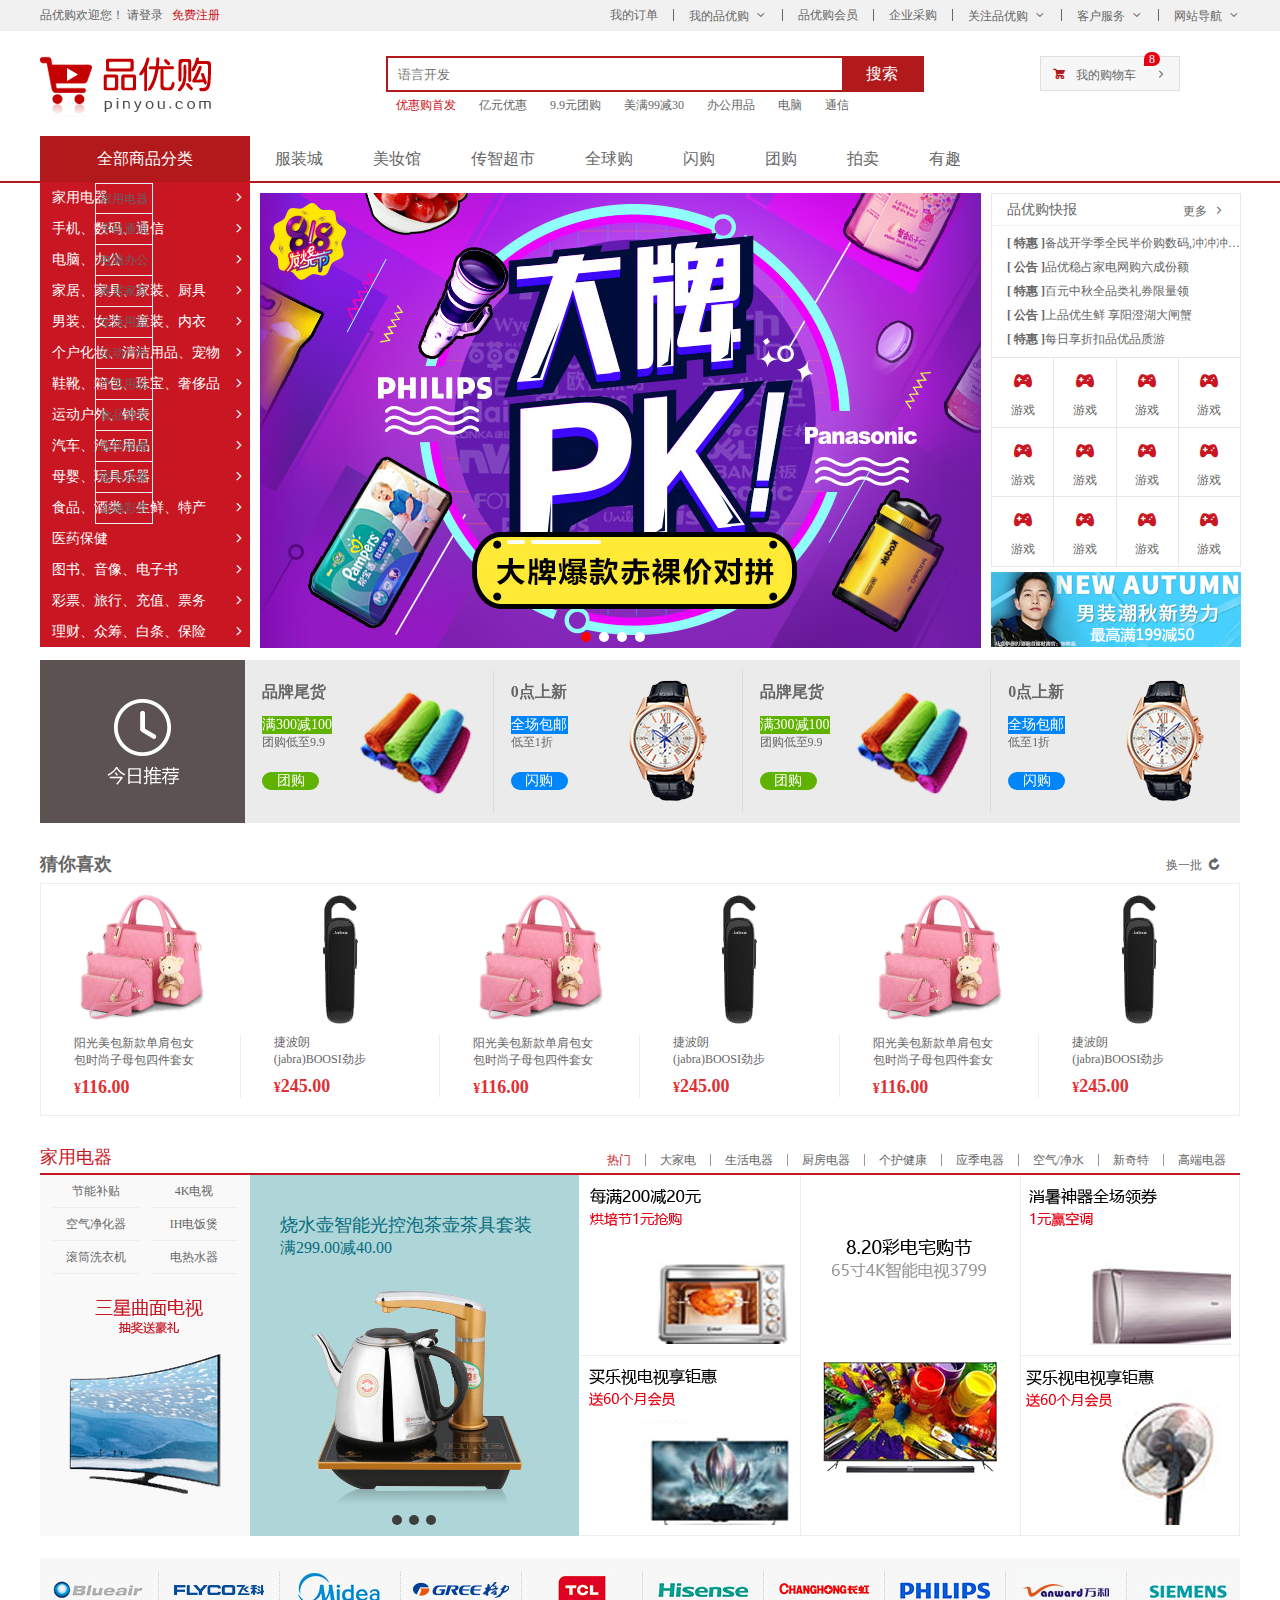
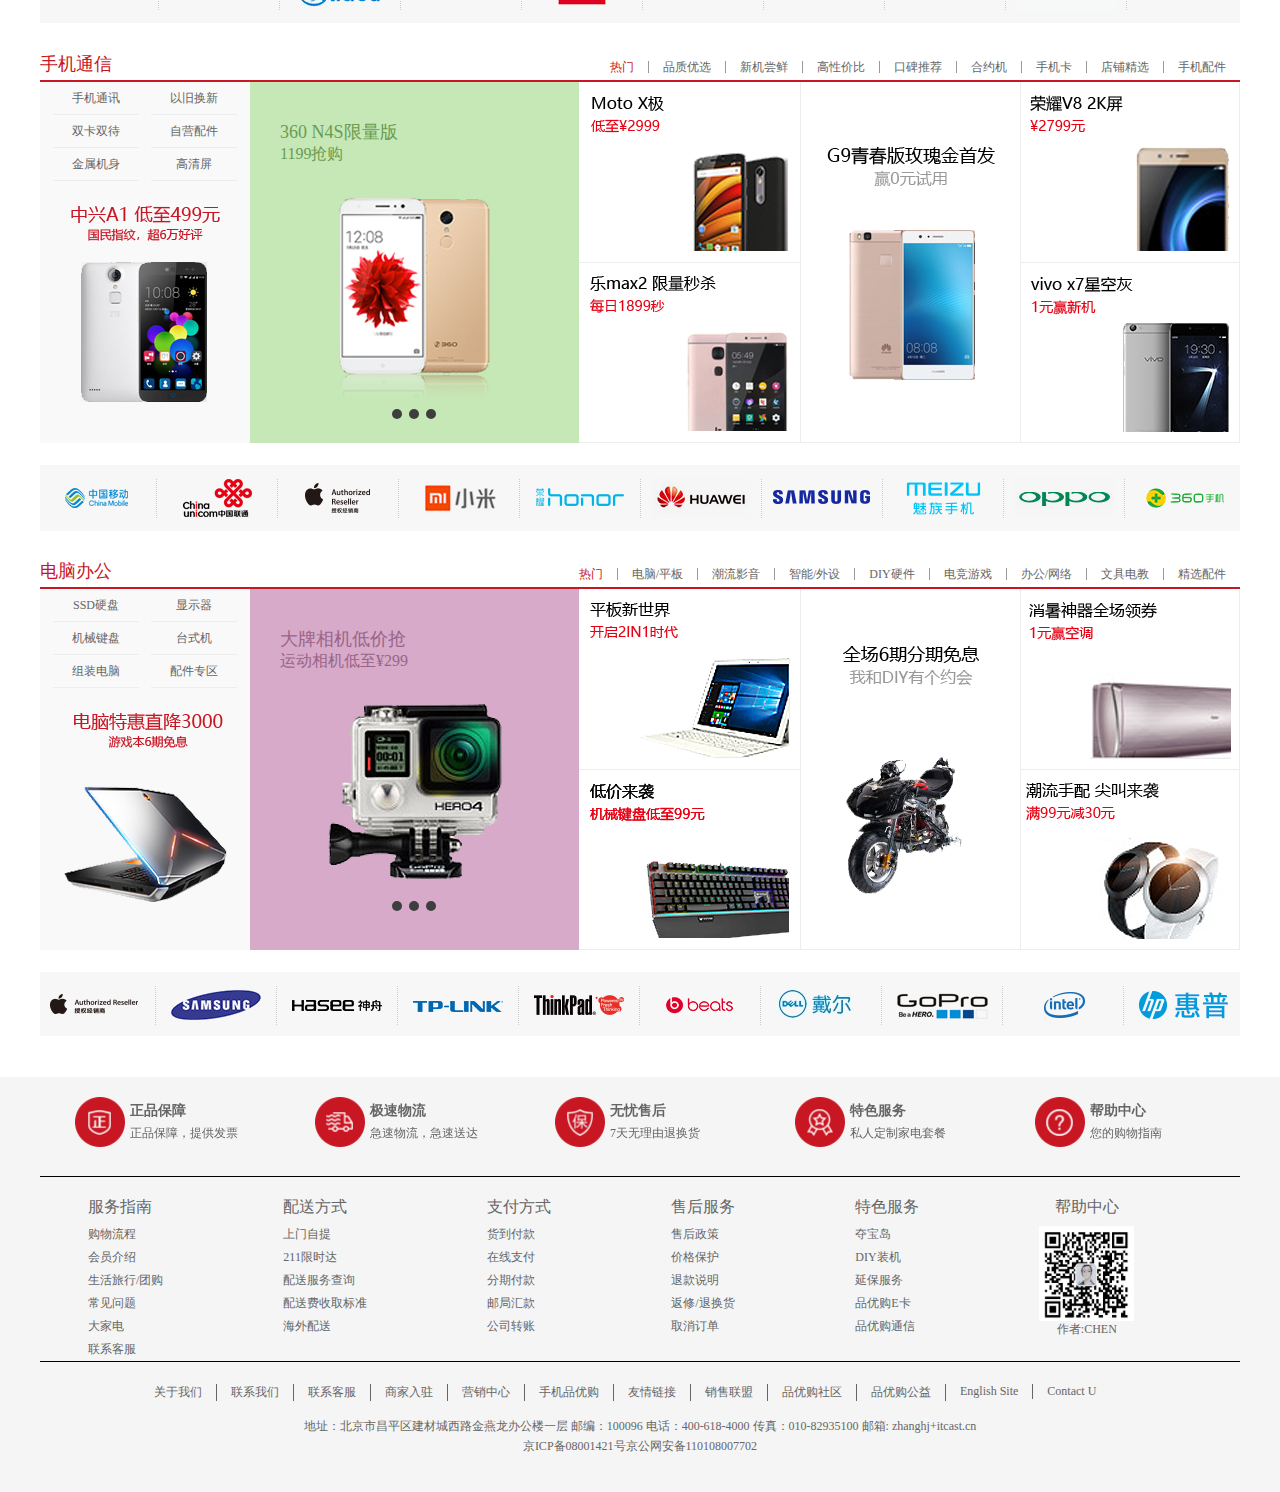
<file: index.html>
<!DOCTYPE html>
<html lang="en">

<head>
    <meta charset="UTF-8">
    <meta http-equiv="X-UA-Compatible" content="IE=edge">
    <meta name="viewport" content="width=device-width, initial-scale=1.0">
    <!-- title要简短介绍，才符号SEO优化，才能搜索得到 -->
    <title>品优购-正品低价、品质保障、配送及时、轻松购物！</title>
    <!-- 网站说明 -->
    <meta name="description"
        content="品优购-专业的综合网上购物商城，为您提供正品低价的购物选择、优质便捷的服务体验。商品来自全球数十万品牌商家，囊括家电、手机、电脑、服装、居家、母婴、美妆、个护、食品、生鲜等丰富品类，满足各种购物需求。" />
    <!-- 关键字搜索 -->
    <meta name="Keywords" content="网上购物,网上商城,家电,手机,电脑,服装,居家,母婴,美妆,个护,食品,生鲜,品优购" />

    <!-- 引入初始化css -->
    <link rel="stylesheet" href="css/base.css">
    <!-- 引入公共css -->
    <link rel="stylesheet" href="css/common.css">
    <!-- 引入首页专有模块的css -->
    <link rel="stylesheet" href="css/index.css">
    <!-- 引入网站小图标 -->
    <link rel="shortcut icon" href="favicon.ico" />
    <script src="js/animate.js"></script>
    <!-- 引入首页js文件 -->
    <script src="js/index.js"></script>

    <script src="js/jquery.min.js"></script>
    <script src="js/index2.js"></script>
</head>

<body>
    <!-- 快捷导航栏模块 -->
    <section class="shortcut">
        <div class="w">
            <div class="fl">
                <ul>
                    <li>品优购欢迎您！&nbsp;</li>
                    <li>
                        <a href="#">请登录&nbsp;&nbsp;</a>
                        <a href="register.html" class="style_red">免费注册</a>
                    </li>
                </ul>
            </div>
            <div class="fr">
                <ul>
                    <li>我的订单</li>
                    <li></li>
                    <li class="arrow-icon">我的品优购</li>
                    <li></li>
                    <li>品优购会员</li>
                    <li></li>
                    <li>企业采购</li>
                    <li></li>
                    <li class="arrow-icon"> 关注品优购</li>
                    <li></li>
                    <li class="arrow-icon">客户服务</li>
                    <li></li>
                    <li class="arrow-icon">网站导航</li>
                </ul>
            </div>
        </div>
    </section>
    <!-- 头部模块 -->
    <header class="header w">
        <!-- logo模块 -->
        <div class="logo">
            <h1>
                <a href="index.html" title="品优购">品优购</a>
            </h1>
        </div>
        <!-- 搜索模块 -->
        <div class="search">
            <input type="search" placeholder="语言开发" autofocus>
            <button>搜索</button>
        </div>
        <!-- hotwords模块   -->
        <div class="hotwords">

            <a href="#" class="style_red">优惠购首发</a>
            <a href="#">亿元优惠</a>
            <a href="#">9.9元团购</a>
            <a href="#">美满99减30</a>
            <a href="#">办公用品</a>
            <a href="#">电脑</a>
            <a href="#">通信</a>
        </div>
        <!-- 购物车模块 -->
        <div class="shopcar">
            我的购物车
            <i class="count">8</i>
        </div>
    </header>
    <!-- 导航模块nav -->
    <nav class="nav">
        <div class="w">
            <div class="dropdown">
                <div class="dt">全部商品分类</div>
                <div class="dd">
                    <ul>
                        <li><a href="#">家用电器</a></li>
                        <li><a href="list.html" target="_blank">手机、数码、通信</a></li>
                        <li><a href="#">电脑、办公</a> </li>
                        <li><a href="#">家居、家具、家装、厨具</a> </li>
                        <li><a href="#">男装、女装、童装、内衣</a> </li>
                        <li><a href="#">个户化妆、清洁用品、宠物</a> </li>
                        <li><a href="#">鞋靴、箱包、珠宝、奢侈品</a> </li>
                        <li><a href="#">运动户外、钟表</a> </li>
                        <li><a href="#">汽车、汽车用品</a> </li>
                        <li><a href="#">母婴、玩具乐器</a> </li>
                        <li><a href="#">食品、酒类、生鲜、特产</a> </li>
                        <li><a href="#">医药保健</a> </li>
                        <li><a href="#">图书、音像、电子书</a> </li>
                        <li><a href="#">彩票、旅行、充值、票务</a> </li>
                        <li><a href="#">理财、众筹、白条、保险</a> </li>
                    </ul>
                </div>
            </div>
            <div class="navitems">
                <ul>
                    <li><a href="#">服装城</a></li>
                    <li><a href="#">美妆馆</a></li>
                    <li><a href="#">传智超市</a></li>
                    <li><a href="#">全球购</a></li>
                    <li><a href="#">闪购</a></li>
                    <li><a href="#">团购</a></li>
                    <li><a href="#">拍卖</a></li>
                    <li><a href="#">有趣</a></li>
                </ul>
            </div>
        </div>
    </nav>
    <!-- 侧边栏模块 -->
    <div class="che">
        <ul>
            <li><a href="#jiad">家用电器</a></li>
            <li><a href="#sj">手机通讯</a></li>
            <li><a href="#dn">电脑办公</a></li>
            <li><a href="#">家居家具</a></li>
            <li><a href="#">生活用品</a></li>
            <li><a href="#">运动户外</a></li>
            <li><a href="#">汽车用品</a></li>
            <li><a href="#">食品酒类</a></li>
            <li><a href="#">医药保健</a></li>
            <li><a href="#">图书音像</a></li>
            <li><a href="#">金融彩票</a></li>
        </ul>
    </div>
    <!-- 首页专有模块  main  -->
    <div class="w">
        <div class="main">
            <div class="foucs">
                <ul>
                    <li><a href="#"><img src="images/轮播图.png" alt=""></a></li>
                    <li><a href="#"><img src="images/focus1.jpg" alt=""></a></li>
                    <li><a href="#"><img src="images/focus2.jpg" alt=""></a></li>
                    <li><a href="#"><img src="images/focus3.jpg" alt=""></a></li>
                </ul>
                <a href="javascript:;" class="last"><img src="images/arrow-prev.png" alt=""></a>
                <a href="javascript:;" class="next"><img src="images/arrow-next.png" alt=""></a>
                <ol>

                </ol>
            </div>
            <div class="newflash">
                <div class="new">
                    <div class="new-header">
                        <h3>品优购快报</h3>
                        <span><a href="#">更多</a></span>
                    </div>
                    <ul>
                        <li><a href="#">备战开学季全民半价购数码,冲冲冲冲冲冲</a></li>
                        <li><a href="#">品优稳占家电网购六成份额</a></li>
                        <li><a href="#">百元中秋全品类礼券限量领</a></li>
                        <li><a href="#">上品优生鲜 享阳澄湖大闸蟹</a></li>
                        <li><a href="#">每日享折扣品优品质游</a></li>
                    </ul>
                </div>
                <div class="lifeservice">
                    <ul>
                        <li><a href="#">游戏</a></li>
                        <li><a href="#">游戏</a></li>
                        <li><a href="#">游戏</a></li>
                        <li><a href="#">游戏</a></li>
                        <li><a href="#">游戏</a></li>
                        <li><a href="#">游戏</a></li>
                        <li><a href="#">游戏</a></li>
                        <li><a href="#">游戏</a></li>
                        <li><a href="#">游戏</a></li>
                        <li><a href="#">游戏</a></li>
                        <li><a href="#">游戏</a></li>
                        <li><a href="#">游戏</a></li>
                    </ul>
                </div>
                <div class="bargain"><a href="#"><img src="images/广告.png" alt=""></a></div>
            </div>
        </div>
    </div>
    <!-- 推荐模块 -->
    <div class="recom w">
        <div class="recom_hd"><img src="images/recom.png" alt=""></div>
        <div class="recom_bd">
            <ul>
                <li>
                    <div class="text">
                        <h3>品牌尾货</h3>
                        <p>满300减100</p>
                        团购低至9.9
                        <i>团购</i>
                    </div>
                    <a href="#"><img src="upload/毛巾.png" class="img1"></a>
                </li>
                <li>
                    <div class="text">
                        <h3>0点上新</h3>
                        <p>全场包邮</p>
                        低至1折
                        <i>闪购</i>
                    </div>
                    <a href="#"><img src="upload/手表.png" class="img2"></a>
                </li>
                <li>
                    <div class="text">
                        <h3>品牌尾货</h3>
                        <p>满300减100</p>
                        团购低至9.9
                        <i>团购</i>
                    </div>
                    <a href="#"><img src="upload/毛巾.png" class="img1"></a>
                </li>
                <li>
                    <div class="text">
                        <h3>0点上新</h3>
                        <p>全场包邮</p>
                        低至1折
                        <i>闪购</i>
                    </div>
                    <a href="#"><img src="upload/手表.png" class="img2"></a>
                </li>
            </ul>
        </div>
    </div>
    <!-- 猜你喜欢模块 -->
    <div class="guess w">
        <div class="guess_hd">
            <h3>猜你喜欢</h3>
            <p><a href="#">换一批</a></p>
        </div>
        <div class="guess_bd">
            <ul>
                <li>
                    <a href="#"><img src="upload/包.png" alt=""></a>
                    <div class="li_text">
                        <a href="#">阳光美包新款单肩包女<br>
                            包时尚子母包四件套女
                            <p>116.00</p>
                        </a>
                    </div>
                </li>
                <li>
                    <a href="#"><img src="upload/蓝牙耳机.png" alt=""></a>
                    <div class="li_text">
                        <a href="#">捷波朗<br>(jabra)BOOSI劲步
                            <p>245.00</p>
                        </a>
                    </div>
                </li>
                <li>
                    <a href="#"><img src="upload/包.png" alt=""></a>
                    <div class="li_text">
                        <a href="#">阳光美包新款单肩包女<br>
                            包时尚子母包四件套女
                            <p>116.00</p>
                        </a>
                    </div>
                </li>
                <li>
                    <a href="#"><img src="upload/蓝牙耳机.png" alt=""></a>
                    <div class="li_text">
                        <a href="#">捷波朗<br>(jabra)BOOSI劲步
                            <p>245.00</p>
                        </a>
                    </div>
                </li>
                <li>
                    <a href="#"><img src="upload/包.png" alt=""></a>
                    <div class="li_text">
                        <a href="#">阳光美包新款单肩包女<br>
                            包时尚子母包四件套女
                            <p>116.00</p>
                        </a>
                    </div>
                </li>
                <li>
                    <a href="#"><img src="upload/蓝牙耳机.png" alt=""></a>
                    <div class="li_text">
                        <a href="#">捷波朗<br>(jabra)BOOSI劲步
                            <p>245.00</p>
                        </a>
                    </div>
                </li>
            </ul>
        </div>
    </div>
    <!-- 楼层区域模块 -->
    <div class="floor">
        <!-- 1楼家用电器楼层 -->
        <div class="jiadian w">
            <div class="jiadian_hd">
                <h3>家用电器</h3>
                <div class="tab_list">
                    <ul>
                        <li><a href="#">热门</a></li>
                        <li><a href="#" name="jiad">大家电</a></li>
                        <li><a href="#">生活电器</a></li>
                        <li><a href="#">厨房电器</a></li>
                        <li><a href="#">个护健康</a></li>
                        <li><a href="#">应季电器</a></li>
                        <li><a href="#">空气/净水</a></li>
                        <li><a href="#">新奇特</a></li>
                        <li><a href="#">高端电器</a></li>
                    </ul>
                </div>
            </div>
            <div class="jiadian_bd">
                <div class="tab_content">
                    <div class="w_210">
                        <ul class="clearfix">
                            <li><a href="#">节能补贴</a></li>
                            <li><a href="#">4K电视</a></li>
                            <li><a href="#">空气净化器</a></li>
                            <li><a href="#">IH电饭煲</a></li>
                            <li><a href="#">滚筒洗衣机</a></li>
                            <li><a href="#">电热水器</a></li>
                        </ul>
                        <a href="#"><img src="upload/三星曲面电视抽奖送豪礼.png"></a>
                    </div>
                    <div class="w_329">
                        <p>
                            <a href="#">烧水壶智能光控泡茶壶茶具套装</a>
                        </p>
                        <a href="#"><img src="upload/热水壶.png" alt=""></a>
                        <ul>
                            <li style="cursor: pointer;"></li>
                            <li style="cursor: pointer;"></li>
                            <li style="cursor: pointer;"></li>
                        </ul>
                    </div>
                    <div class="w_221 one">
                        <a href="#" class="none"><img src="upload/每满200减20元烘培节1元抢购.png" alt=""></a>
                        <a href="#" class="none"><img src="upload/电视.png" alt=""></a>
                    </div>
                    <div class="w_221"><a href="#"><img src="upload/8.20彩电宅购节65寸4K智能电视3799.png" alt=""></a></div>
                    <div class="w_219 one">
                        <a href="#" class="bb br"><img src="upload/消暑神器全场领券1元赢空调.png" alt=""></a>
                        <a href="#" class="bb br"><img src="upload/买乐视电视享钜惠送60个月会员拷贝.png" alt=""></a>
                    </div>
                </div>
            </div>
        </div>
        <!-- 电器品牌栏 -->
        <div class="jiadian_list w"><img src="upload/电器品牌.png" alt="" usemap="#Map">
            <map name="Map">
                <area shape="rect" coords="10,11,112,51" href="https://www.blueair.cn/">
                <area shape="rect" coords="130,16,232,50" href="https://www.flyco.com/">
                <area shape="rect" coords="249,13,351,51" href="https://www.midea.com/cn/">
                <area shape="rect" coords="365,12,477,53" href="https://gree.com/">
                <area shape="rect" coords="499,10,590,55" href="https://www.tcl.com/cn/zh">
                <area shape="rect" coords="612,14,713,52" href="http://www.hisense.cn/">
                <area shape="rect" coords="733,14,841,52" href="https://cn.changhong.com/">
                <area shape="rect" coords="854,14,958,52" href="https://www.philips.com.cn/">
                <area shape="rect" coords="983,17,1079,53" href="https://www.vanward.com/">
                <area shape="rect" coords="1097,18,1193,49" href="https://new.siemens.com/cn/zh.html">
            </map>
        </div>
        <!-- 2楼手机楼层 -->
        <div class="jiadian w">
            <div class="jiadian_hd">
                <h3>手机通信</h3>
                <div class="tab_list">
                    <ul>
                        <li><a href="#">热门</a></li>
                        <li><a href="#">品质优选</a></li>
                        <li><a href="#">新机尝鲜</a></li>
                        <li><a href="#">高性价比</a></li>
                        <li><a href="#">口碑推荐</a></li>
                        <li><a href="#">合约机</a></li>
                        <li><a href="#" name="sj">手机卡</a></li>
                        <li><a href="#">店铺精选</a></li>
                        <li><a href="#">手机配件</a></li>
                    </ul>
                </div>
            </div>
            <div class="sj_bd jiadian_bd">
                <div class="tab_content">
                    <div class="w_210">
                        <ul class="clearfix">
                            <li><a href="#">手机通讯</a></li>
                            <li><a href="#">以旧换新</a></li>
                            <li><a href="#">双卡双待</a></li>
                            <li><a href="#">自营配件</a></li>
                            <li><a href="#">金属机身</a></li>
                            <li><a href="#">高清屏</a></li>
                        </ul>
                        <a href="#"><img src="upload/中兴A1低至499元国民指纹，超6万好评.png"></a>
                    </div>
                    <div class="w_329">
                        <p>
                            <a href="#">360 N4S限量版</a>
                        </p>
                        <a href="#"><img src="upload/360n4s.png" alt=""></a>
                        <ul>
                            <li style="cursor: pointer;"></li>
                            <li style="cursor: pointer;"></li>
                            <li style="cursor: pointer;"></li>
                        </ul>
                    </div>
                    <div class="w_221 one">
                        <a href="#" class="none"><img src="upload/MotoX极低至¥2999.png" alt=""></a>
                        <a href="#" class="none"><img src="upload/乐max2限量秒杀每日1899秒.png" alt=""></a>
                    </div>
                    <div class="w_221"><a href="#"><img src="upload/G9青春版玫瑰金首发赢0元试用.png" alt=""></a></div>
                    <div class="w_219 one">
                        <a href="#" class="bb br"><img src="upload/荣耀V82K屏¥2799元.png" alt=""></a>
                        <a href="#" class="bb br"><img src="upload/vivox7星空灰1元赢新机.png" alt=""></a>
                    </div>
                </div>
            </div>
        </div>
        <!-- 手机品牌栏 -->
        <div class="jiadian_list w"><img src="upload/手机品牌.png" alt="" usemap="#Map2">
            <map name="Map2">
                <area shape="rect" coords="1091,10,1196,58" href="http://www.360shouji.com/">
                <area shape="rect" coords="847,11,952,59" href="https://www.meizu.com/">
                <area shape="rect" coords="970,8,1075,56" href="https://www.oppo.com/cn/">
                <area shape="rect" coords="369,12,474,60" href="https://www.mi.com/index.html">
                <area shape="rect" coords="484,11,589,59" href="https://www.hihonor.com/cn/">
                <area shape="rect" coords="610,13,715,61" href="https://www.huawei.com/cn/">
                <area shape="rect" coords="731,13,836,61" href="https://www.samsung.com/cn/">
                <area shape="rect" coords="247,12,352,60" href="https://www.apple.com.cn/">
                <area shape="rect" coords="12,10,106,56" href="http://www.10086.cn/index/gd/index_200_200.html">
                <area shape="rect" coords="125,12,230,60" href="http://www.10010.com/">
            </map>
        </div>
        <!-- 3楼电脑办公楼层 -->
        <div class="jiadian w">
            <div class="jiadian_hd">
                <h3>电脑办公</h3>
                <div class="tab_list">
                    <ul>
                        <li><a href="#">热门</a></li>
                        <li><a href="#" name="dn">电脑/平板</a></li>
                        <li><a href="#">潮流影音</a></li>
                        <li><a href="#">智能/外设</a></li>
                        <li><a href="#">DIY硬件</a></li>
                        <li><a href="#">电竞游戏</a></li>
                        <li><a href="#">办公/网络</a></li>
                        <li><a href="#">文具电教</a></li>
                        <li><a href="#">精选配件</a></li>
                    </ul>
                </div>
            </div>
            <div class="dn_bd jiadian_bd">
                <div class="tab_content">
                    <div class="w_210">
                        <ul class="clearfix">
                            <li><a href="#">SSD硬盘</a></li>
                            <li><a href="#">显示器</a></li>
                            <li><a href="#">机械键盘</a></li>
                            <li><a href="#">台式机</a></li>
                            <li><a href="#">组装电脑</a></li>
                            <li><a href="#">配件专区</a></li>
                        </ul>
                        <a href="#"><img src="upload/电脑特惠直降3000游戏本6期免息.png"></a>
                    </div>
                    <div class="w_329">
                        <p>
                            <a href="#">大牌相机低价抢</a>
                        </p>
                        <a href="#"><img src="upload/相机.png" alt=""></a>
                        <ul>
                            <li style="cursor: pointer;"></li>
                            <li style="cursor: pointer;"></li>
                            <li style="cursor: pointer;"></li>
                        </ul>
                    </div>
                    <div class="w_221 one">
                        <a href="#" class="none"><img src="upload/平板新世界开启2IN1时代.png" alt=""></a>
                        <a href="#" class="none"><img src="upload/低价来袭机械键盘低至99元拷贝.png" alt=""></a>
                    </div>
                    <div class="w_221"><a href="#"><img src="upload/全场6期分期免息我和DIY有个约会.png" alt=""></a></div>
                    <div class="w_219 one">
                        <a href="#" class="bb br"><img src="upload/消暑神器全场领券1元赢空调.png" alt=""></a>
                        <a href="#" class="bb br"><img src="upload/潮流手配尖叫来袭满99元减30元.png" alt=""></a>
                    </div>
                </div>
            </div>
        </div>
        <!-- 电脑品牌栏 -->
        <div class="jiadian_list w"><img src="upload/电脑品牌.png" alt="" usemap="#Map3">
            <map name="Map3"><area shape="rect" coords="1091,10,1196,54" href="https://www.hp.com/cn-zh/home.html">
                <area shape="rect" coords="124,12,229,56" href="https://www.samsung.com/cn/computers-office/">
                <area shape="rect" coords="242,14,347,58" href="http://www.hasee.com/Chinese/index.aspx">
                <area shape="rect" coords="362,13,467,57" href="https://www.tp-link.com.cn/">
                <area shape="rect" coords="487,10,592,54" href="https://www.thinkpad.com/">
                <area shape="rect" coords="609,13,714,57" href="https://www.beatsbydre.com.cn/">
                <area shape="rect" coords="727,12,832,56" href="https://www.dell.com/zh-cn">
                <area shape="rect" coords="848,10,953,54" href="https://gopro.com/zh/cn/">
                <area shape="rect" coords="971,10,1076,54" href="https://www.intel.cn/content/www/cn/zh/homepage.html">
                <area shape="rect" coords="5,13,110,57" href="https://www.apple.com.cn/mac/">
            </map>
        </div>
    </div>
    <!-- 尾部模块 -->
    <footer class="footer">
        <div class="w">
            <div class="mod_service">
                <ul>
                    <li>
                        <img src="images/正.png" alt="">
                        <div>
                            <h4>正品保障</h4>正品保障，提供发票
                        </div>
                    </li>
                    <li>
                        <img src="images/极速物流.png" alt="">
                        <div>
                            <h4>极速物流</h4>急速物流，急速送达
                        </div>
                    </li>
                    <li>
                        <img src="images/无忧售后.png" alt="">
                        <div>
                            <h4>无忧售后</h4>7天无理由退换货
                        </div>
                    </li>
                    <li>
                        <img src="images/特色服务.png" alt="">
                        <div>
                            <h4>特色服务</h4>私人定制家电套餐
                        </div>
                    </li>
                    <li>
                        <img src="images/帮助中心.png" alt="">
                        <div>
                            <h4>帮助中心</h4>您的购物指南
                        </div>
                    </li>
                </ul>
            </div>
            <div class="mod_help">
                <dl>
                    <dt>服务指南</dt>
                    <dd><a href="#">购物流程</a></dd>
                    <dd><a href="#">会员介绍</a></dd>
                    <dd><a href="#">生活旅行/团购</a></dd>
                    <dd><a href="#">常见问题</a></dd>
                    <dd><a href="#">大家电</a></dd>
                    <dd><a href="#">联系客服</a></dd>
                </dl>
                <dl>
                    <dt>配送方式</dt>
                    <dd><a href="#">上门自提</a></dd>
                    <dd><a href="#">211限时达</a></dd>
                    <dd><a href="#">配送服务查询</a></dd>
                    <dd><a href="#">配送费收取标准</a></dd>
                    <dd><a href="#">海外配送</a></dd>
                </dl>
                <dl>
                    <dt>支付方式</dt>
                    <dd><a href="#">货到付款</a></dd>
                    <dd><a href="#">在线支付</a></dd>
                    <dd><a href="#">分期付款</a></dd>
                    <dd><a href="#">邮局汇款</a></dd>
                    <dd><a href="#">公司转账</a></dd>
                </dl>
                <dl>
                    <dt>售后服务</dt>
                    <dd><a href="#">售后政策</a></dd>
                    <dd><a href="#">价格保护</a></dd>
                    <dd><a href="#">退款说明</a></dd>
                    <dd><a href="#">返修/退换货</a></dd>
                    <dd><a href="#">取消订单</a></dd>

                </dl>
                <dl>
                    <dt>特色服务</dt>
                    <dd><a href="#">夺宝岛</a></dd>
                    <dd><a href="#">DIY装机</a></dd>
                    <dd><a href="#">延保服务</a></dd>
                    <dd><a href="#">品优购E卡</a></dd>
                    <dd><a href="#">品优购通信</a></dd>
                </dl>
                <dl>
                    <dt>帮助中心</dt>
                    <dd>
                        <h4><img src="images/vx.png" alt=""></h4>
                        作者:CHEN
                    </dd>
                </dl>
            </div>
            <div class="mop_copyright">
                <div class="links clearfix">
                    <ul>
                        <li><a href="#">关于我们</a></li>
                        <li><a href="#">联系我们</a></li>
                        <li><a href="#">联系客服</a></li>
                        <li><a href="#">商家入驻</a></li>
                        <li><a href="#">营销中心</a></li>
                        <li><a href="#">手机品优购</a></li>
                        <li><a href="#">友情链接</a></li>
                        <li><a href="#">销售联盟</a></li>
                        <li><a href="#">品优购社区</a></li>
                        <li><a href="#">品优购公益</a></li>
                        <li><a href="#">English Site</a></li>
                        <li><a href="#">Contact U</a></li>
                    </ul>
                </div>
                <div class="copyright">
                    地址：北京市昌平区建材城西路金燕龙办公楼一层 邮编：100096 电话：400-618-4000 传真：010-82935100 邮箱: zhanghj+itcast.cn <br>
                    京ICP备08001421号京公网安备110108007702

                </div>
            </div>
        </div>
    </footer>
</body>

</html>
</file>
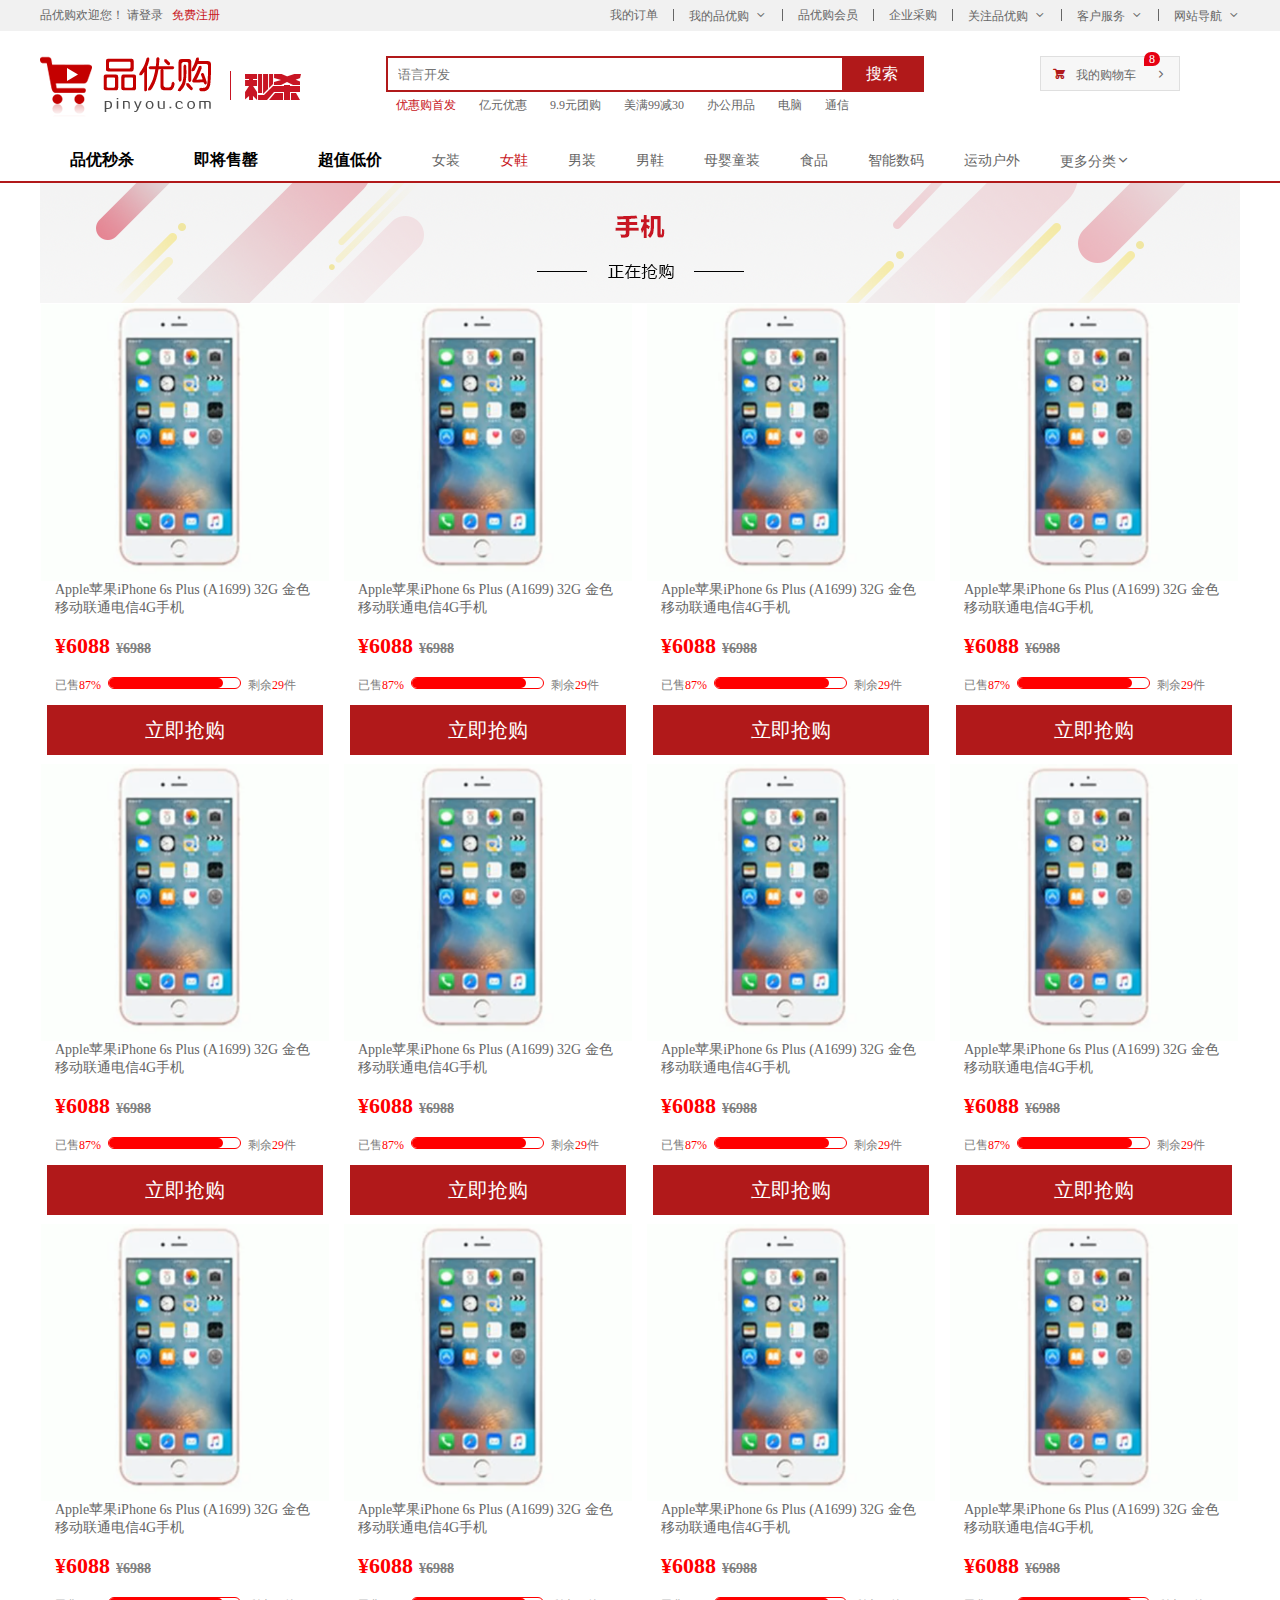
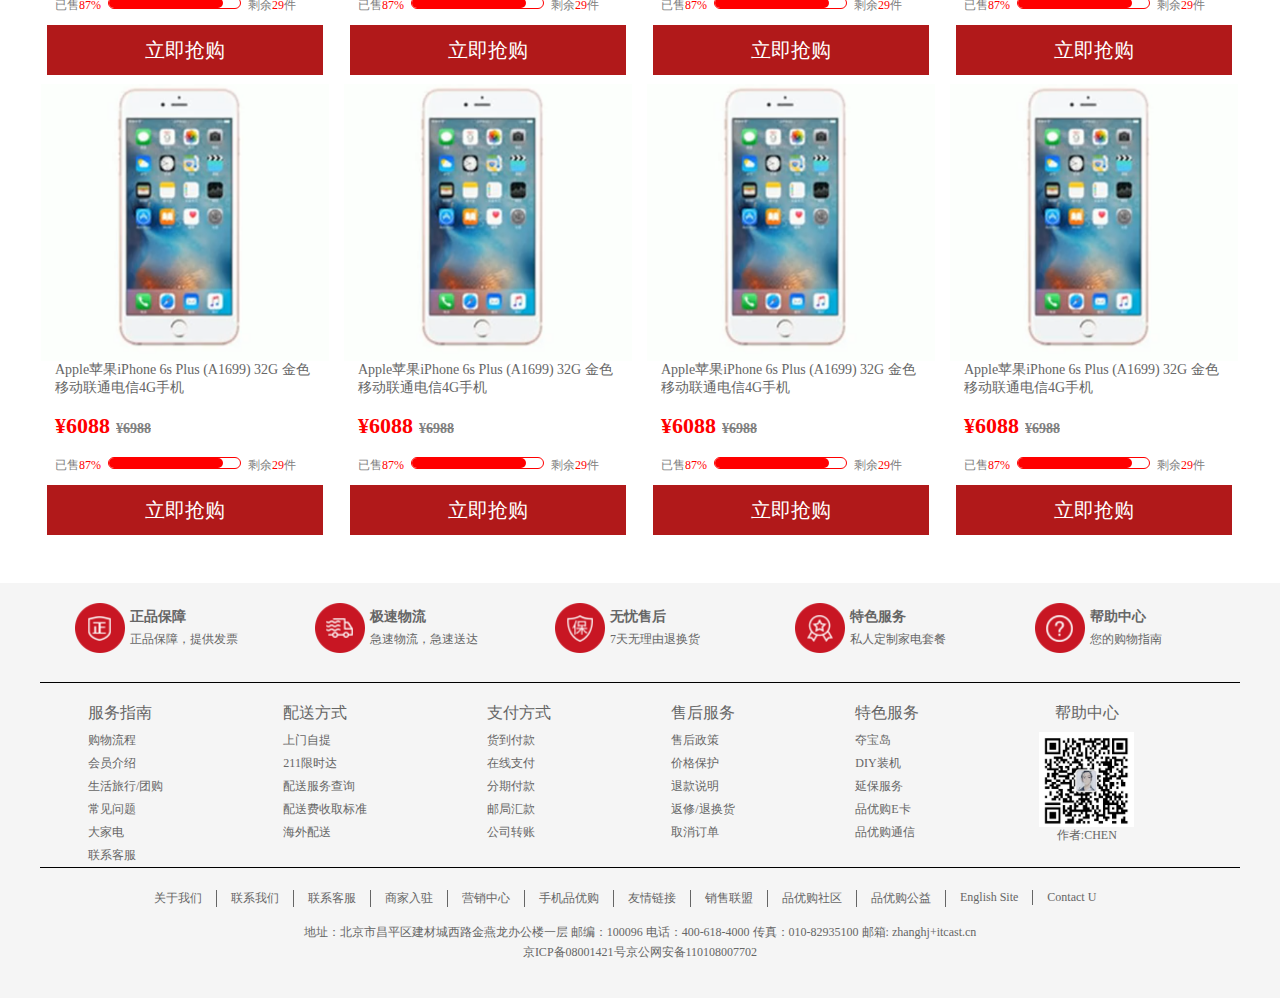
<file: list.html>
<!DOCTYPE html>
<html lang="en">

<head>
    <meta charset="UTF-8">
    <meta http-equiv="X-UA-Compatible" content="IE=edge">
    <meta name="viewport" content="width=device-width, initial-scale=1.0">
    <!-- title要简短介绍，才符号SEO优化，才能搜索得到 -->
    <title>列表页-正品低价、品质保障、配送及时、轻松购物！</title>
    <!-- 网站说明 -->
    <meta name="description"
        content="品优购-专业的综合网上购物商城，为您提供正品低价的购物选择、优质便捷的服务体验。商品来自全球数十万品牌商家，囊括家电、手机、电脑、服装、居家、母婴、美妆、个护、食品、生鲜等丰富品类，满足各种购物需求。" />
    <!-- 关键字搜索 -->
    <meta name="Keywords" content="网上购物,网上商城,家电,手机,电脑,服装,居家,母婴,美妆,个护,食品,生鲜,品优购" />


    <!-- 引入网站小图标 -->
    <link rel="shortcut icon" href="favicon.ico" />
    <!-- 引入初始化css -->
    <link rel="stylesheet" href="css/base.css">
    <!-- 引入公共css -->
    <link rel="stylesheet" href="css/common.css">
    <!-- 引入列表页专有的css -->
    <link rel="stylesheet" href="css/list.css">
</head>

<body>
    <!-- 快捷导航栏模块 -->
    <section class="shortcut">
        <div class="w">
            <div class="fl">
                <ul>
                    <li>品优购欢迎您！&nbsp;</li>
                    <li>
                        <a href="#">请登录&nbsp;&nbsp;</a>
                        <a href="#" class="style_red">免费注册</a>
                    </li>
                </ul>
            </div>
            <div class="fr">
                <ul>
                    <li>我的订单</li>
                    <li></li>
                    <li class="arrow-icon">我的品优购</li>
                    <li></li>
                    <li>品优购会员</li>
                    <li></li>
                    <li>企业采购</li>
                    <li></li>
                    <li class="arrow-icon"> 关注品优购</li>
                    <li></li>
                    <li class="arrow-icon">客户服务</li>
                    <li></li>
                    <li class="arrow-icon">网站导航</li>
                </ul>
            </div>
        </div>
    </section>
    <!-- 头部模块 -->
    <header class="header w">
        <!-- logo模块 -->
        <div class="logo">
            <h1>
                <a href="index.html" title="品优购">品优购</a>
            </h1>
        </div>
        <!-- 列表页的秒杀模块 -->
        <div class="sk">
            <img src="images/秒杀拷贝.png" alt="">
        </div>
        <!-- 搜索模块 -->
        <div class="search">
            <input type="search" placeholder="语言开发" autofocus>
            <button>搜索</button>
        </div>
        <!-- hotwords模块   -->
        <div class="hotwords">

            <a href="#" class="style_red">优惠购首发</a>
            <a href="#">亿元优惠</a>
            <a href="#">9.9元团购</a>
            <a href="#">美满99减30</a>
            <a href="#">办公用品</a>
            <a href="#">电脑</a>
            <a href="#">通信</a>
        </div>
        <!-- 购物车模块 -->
        <div class="shopcar">
            我的购物车
            <i class="count">8</i>
        </div>
    </header>
    <!-- 导航模块nav -->
    <nav class="nav">
        <div class="w">
            <div class="sk_list">
                <ul>
                    <li><a href="#">品优秒杀</a></li>
                    <li><a href="#">即将售罄</a></li>
                    <li><a href="#">超值低价</a></li>
                </ul>
            </div>
            <div class="sk_con">
                <ul>
                    <li><a href="#">女装</a></li>
                    <li><a href="#" class="style_red">女鞋</a></li>
                    <li><a href="#">男装</a></li>
                    <li><a href="#">男鞋</a></li>
                    <li><a href="#">母婴童装</a></li>
                    <li><a href="#">食品</a></li>
                    <li><a href="#">智能数码</a></li>
                    <li><a href="#">运动户外</a></li>
                    <li><a href="#">更多分类</a></li>
                </ul>
            </div>
        </div>
    </nav>
    <!-- 列表页主体部分 -->
    <div class="sk_cintainer w">
        <div class="sk_hd">
            <img src="images/手机.png" alt="">
        </div>
        <div class="sk_bd">
            <ul class="clearfix">
                <li>
                    <div class="images">
                        <img src="upload/iphone6s plus.png" alt="">
                    </div>
                    <p><a href="#">Apple苹果iPhone 6s Plus (A1699) 32G 金色 移动联通电信4G手机</a></p>
                    <div class="peace">¥6088</div>
                    <div class="jingdu">
                        <span class="prev">87%</span>
                        <span class="jidu"></span>
                        <span class="last">29</span>
                    </div>
                    <div class="qg"><a href="#">立即抢购</a></div>
                </li>
                <li>
                    <div class="images">
                        <img src="upload/iphone6s plus.png" alt="">
                    </div>
                    <p><a href="#">Apple苹果iPhone 6s Plus (A1699) 32G 金色 移动联通电信4G手机</a></p>
                    <div class="peace">¥6088</div>
                    <div class="jingdu">
                        <span class="prev">87%</span>
                        <span class="jidu"></span>
                        <span class="last">29</span>
                    </div>
                    <div class="qg"><a href="#">立即抢购</a></div>
                </li>
                <li>
                    <div class="images">
                        <img src="upload/iphone6s plus.png" alt="">
                    </div>
                    <p><a href="#">Apple苹果iPhone 6s Plus (A1699) 32G 金色 移动联通电信4G手机</a></p>
                    <div class="peace">¥6088</div>
                    <div class="jingdu">
                        <span class="prev">87%</span>
                        <span class="jidu"></span>
                        <span class="last">29</span>
                    </div>
                    <div class="qg"><a href="#">立即抢购</a></div>
                </li>
                <li>
                    <div class="images">
                        <img src="upload/iphone6s plus.png" alt="">
                    </div>
                    <p><a href="#">Apple苹果iPhone 6s Plus (A1699) 32G 金色 移动联通电信4G手机</a></p>
                    <div class="peace">¥6088</div>
                    <div class="jingdu">
                        <span class="prev">87%</span>
                        <span class="jidu"></span>
                        <span class="last">29</span>
                    </div>
                    <div class="qg"><a href="#">立即抢购</a></div>
                </li>
                <li>
                    <div class="images">
                        <img src="upload/iphone6s plus.png" alt="">
                    </div>
                    <p><a href="#">Apple苹果iPhone 6s Plus (A1699) 32G 金色 移动联通电信4G手机</a></p>
                    <div class="peace">¥6088</div>
                    <div class="jingdu">
                        <span class="prev">87%</span>
                        <span class="jidu"></span>
                        <span class="last">29</span>
                    </div>
                    <div class="qg"><a href="#">立即抢购</a></div>
                </li>
                <li>
                    <div class="images">
                        <img src="upload/iphone6s plus.png" alt="">
                    </div>
                    <p><a href="#">Apple苹果iPhone 6s Plus (A1699) 32G 金色 移动联通电信4G手机</a></p>
                    <div class="peace">¥6088</div>
                    <div class="jingdu">
                        <span class="prev">87%</span>
                        <span class="jidu"></span>
                        <span class="last">29</span>
                    </div>
                    <div class="qg"><a href="#">立即抢购</a></div>
                </li>
                <li>
                    <div class="images">
                        <img src="upload/iphone6s plus.png" alt="">
                    </div>
                    <p><a href="#">Apple苹果iPhone 6s Plus (A1699) 32G 金色 移动联通电信4G手机</a></p>
                    <div class="peace">¥6088</div>
                    <div class="jingdu">
                        <span class="prev">87%</span>
                        <span class="jidu"></span>
                        <span class="last">29</span>
                    </div>
                    <div class="qg"><a href="#">立即抢购</a></div>
                </li>
                <li>
                    <div class="images">
                        <img src="upload/iphone6s plus.png" alt="">
                    </div>
                    <p><a href="#">Apple苹果iPhone 6s Plus (A1699) 32G 金色 移动联通电信4G手机</a></p>
                    <div class="peace">¥6088</div>
                    <div class="jingdu">
                        <span class="prev">87%</span>
                        <span class="jidu"></span>
                        <span class="last">29</span>
                    </div>
                    <div class="qg"><a href="#">立即抢购</a></div>
                </li>
                <li>
                    <div class="images">
                        <img src="upload/iphone6s plus.png" alt="">
                    </div>
                    <p><a href="#">Apple苹果iPhone 6s Plus (A1699) 32G 金色 移动联通电信4G手机</a></p>
                    <div class="peace">¥6088</div>
                    <div class="jingdu">
                        <span class="prev">87%</span>
                        <span class="jidu"></span>
                        <span class="last">29</span>
                    </div>
                    <div class="qg"><a href="#">立即抢购</a></div>
                </li>
                <li>
                    <div class="images">
                        <img src="upload/iphone6s plus.png" alt="">
                    </div>
                    <p><a href="#">Apple苹果iPhone 6s Plus (A1699) 32G 金色 移动联通电信4G手机</a></p>
                    <div class="peace">¥6088</div>
                    <div class="jingdu">
                        <span class="prev">87%</span>
                        <span class="jidu"></span>
                        <span class="last">29</span>
                    </div>
                    <div class="qg"><a href="#">立即抢购</a></div>
                </li>
                <li>
                    <div class="images">
                        <img src="upload/iphone6s plus.png" alt="">
                    </div>
                    <p><a href="#">Apple苹果iPhone 6s Plus (A1699) 32G 金色 移动联通电信4G手机</a></p>
                    <div class="peace">¥6088</div>
                    <div class="jingdu">
                        <span class="prev">87%</span>
                        <span class="jidu"></span>
                        <span class="last">29</span>
                    </div>
                    <div class="qg"><a href="#">立即抢购</a></div>
                </li>
                <li>
                    <div class="images">
                        <img src="upload/iphone6s plus.png" alt="">
                    </div>
                    <p><a href="#">Apple苹果iPhone 6s Plus (A1699) 32G 金色 移动联通电信4G手机</a></p>
                    <div class="peace">¥6088</div>
                    <div class="jingdu">
                        <span class="prev">87%</span>
                        <span class="jidu"></span>
                        <span class="last">29</span>
                    </div>
                    <div class="qg"><a href="#">立即抢购</a></div>
                </li>
                <li>
                    <div class="images">
                        <img src="upload/iphone6s plus.png" alt="">
                    </div>
                    <p><a href="#">Apple苹果iPhone 6s Plus (A1699) 32G 金色 移动联通电信4G手机</a></p>
                    <div class="peace">¥6088</div>
                    <div class="jingdu">
                        <span class="prev">87%</span>
                        <span class="jidu"></span>
                        <span class="last">29</span>
                    </div>
                    <div class="qg"><a href="#">立即抢购</a></div>
                </li>
                <li>
                    <div class="images">
                        <img src="upload/iphone6s plus.png" alt="">
                    </div>
                    <p><a href="#">Apple苹果iPhone 6s Plus (A1699) 32G 金色 移动联通电信4G手机</a></p>
                    <div class="peace">¥6088</div>
                    <div class="jingdu">
                        <span class="prev">87%</span>
                        <span class="jidu"></span>
                        <span class="last">29</span>
                    </div>
                    <div class="qg"><a href="#">立即抢购</a></div>
                </li>
                <li>
                    <div class="images">
                        <img src="upload/iphone6s plus.png" alt="">
                    </div>
                    <p><a href="#">Apple苹果iPhone 6s Plus (A1699) 32G 金色 移动联通电信4G手机</a></p>
                    <div class="peace">¥6088</div>
                    <div class="jingdu">
                        <span class="prev">87%</span>
                        <span class="jidu"></span>
                        <span class="last">29</span>
                    </div>
                    <div class="qg"><a href="#">立即抢购</a></div>
                </li>
                <li>
                    <div class="images">
                        <img src="upload/iphone6s plus.png" alt="">
                    </div>
                    <p><a href="#">Apple苹果iPhone 6s Plus (A1699) 32G 金色 移动联通电信4G手机</a></p>
                    <div class="peace">¥6088</div>
                    <div class="jingdu">
                        <span class="prev">87%</span>
                        <span class="jidu"></span>
                        <span class="last">29</span>
                    </div>
                    <div class="qg"><a href="#">立即抢购</a></div>
                </li>
            </ul>
        </div>
    </div>
    <!-- 尾部模块 -->
    <footer class="footer">
        <div class="w">
            <div class="mod_service">
                <ul>
                    <li>
                        <img src="images/正.png" alt="">
                        <div>
                            <h4>正品保障</h4>正品保障，提供发票
                        </div>
                    </li>
                    <li>
                        <img src="images/极速物流.png" alt="">
                        <div>
                            <h4>极速物流</h4>急速物流，急速送达
                        </div>
                    </li>
                    <li>
                        <img src="images/无忧售后.png" alt="">
                        <div>
                            <h4>无忧售后</h4>7天无理由退换货
                        </div>
                    </li>
                    <li>
                        <img src="images/特色服务.png" alt="">
                        <div>
                            <h4>特色服务</h4>私人定制家电套餐
                        </div>
                    </li>
                    <li>
                        <img src="images/帮助中心.png" alt="">
                        <div>
                            <h4>帮助中心</h4>您的购物指南
                        </div>
                    </li>
                </ul>
            </div>
            <div class="mod_help">
                <dl>
                    <dt>服务指南</dt>
                    <dd><a href="#">购物流程</a></dd>
                    <dd><a href="#">会员介绍</a></dd>
                    <dd><a href="#">生活旅行/团购</a></dd>
                    <dd><a href="#">常见问题</a></dd>
                    <dd><a href="#">大家电</a></dd>
                    <dd><a href="#">联系客服</a></dd>
                </dl>
                <dl>
                    <dt>配送方式</dt>
                    <dd><a href="#">上门自提</a></dd>
                    <dd><a href="#">211限时达</a></dd>
                    <dd><a href="#">配送服务查询</a></dd>
                    <dd><a href="#">配送费收取标准</a></dd>
                    <dd><a href="#">海外配送</a></dd>
                </dl>
                <dl>
                    <dt>支付方式</dt>
                    <dd><a href="#">货到付款</a></dd>
                    <dd><a href="#">在线支付</a></dd>
                    <dd><a href="#">分期付款</a></dd>
                    <dd><a href="#">邮局汇款</a></dd>
                    <dd><a href="#">公司转账</a></dd>
                </dl>
                <dl>
                    <dt>售后服务</dt>
                    <dd><a href="#">售后政策</a></dd>
                    <dd><a href="#">价格保护</a></dd>
                    <dd><a href="#">退款说明</a></dd>
                    <dd><a href="#">返修/退换货</a></dd>
                    <dd><a href="#">取消订单</a></dd>

                </dl>
                <dl>
                    <dt>特色服务</dt>
                    <dd><a href="#">夺宝岛</a></dd>
                    <dd><a href="#">DIY装机</a></dd>
                    <dd><a href="#">延保服务</a></dd>
                    <dd><a href="#">品优购E卡</a></dd>
                    <dd><a href="#">品优购通信</a></dd>
                </dl>
                <dl>
                    <dt>帮助中心</dt>
                    <dd>
                        <h4><img src="images/vx.png" alt=""></h4>
                        作者:CHEN
                    </dd>
                </dl>
            </div>
            <div class="mop_copyright">
                <div class="links clearfix">
                    <ul>
                        <li><a href="#">关于我们</a></li>
                        <li><a href="#">联系我们</a></li>
                        <li><a href="#">联系客服</a></li>
                        <li><a href="#">商家入驻</a></li>
                        <li><a href="#">营销中心</a></li>
                        <li><a href="#">手机品优购</a></li>
                        <li><a href="#">友情链接</a></li>
                        <li><a href="#">销售联盟</a></li>
                        <li><a href="#">品优购社区</a></li>
                        <li><a href="#">品优购公益</a></li>
                        <li><a href="#">English Site</a></li>
                        <li><a href="#">Contact U</a></li>
                    </ul>
                </div>
                <div class="copyright">
                    地址：北京市昌平区建材城西路金燕龙办公楼一层 邮编：100096 电话：400-618-4000 传真：010-82935100 邮箱: zhanghj+itcast.cn <br>
                    京ICP备08001421号京公网安备110108007702

                </div>
            </div>
        </div>
    </footer>
</body>

</html>
</file>
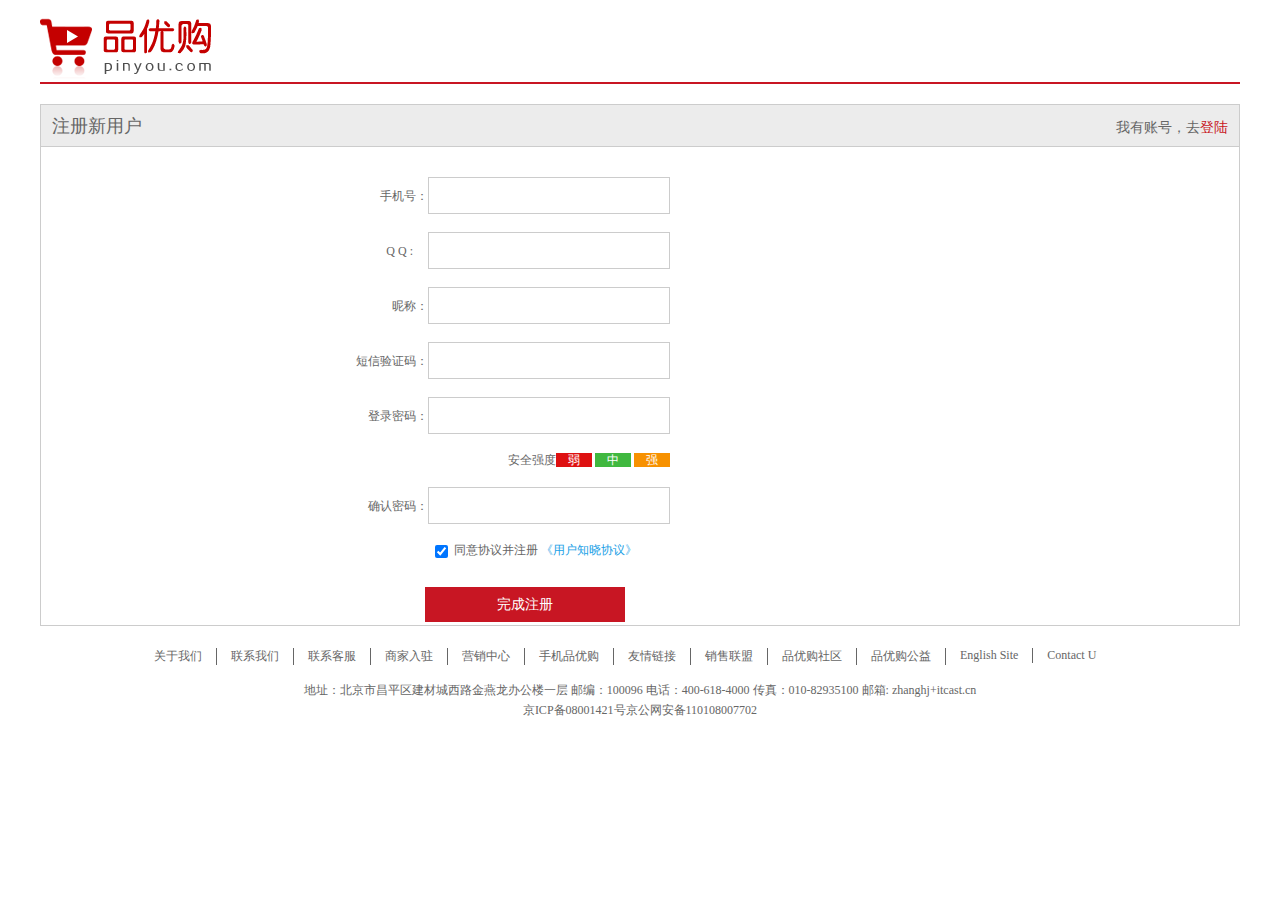
<file: register.html>
<!DOCTYPE html>
<html lang="en">

<head>
    <meta charset="UTF-8">
    <meta http-equiv="X-UA-Compatible" content="IE=edge">
    <meta name="viewport" content="width=device-width, initial-scale=1.0">
    <title>个人注册</title>
    <!-- 引入初始化css -->
    <link rel="stylesheet" href="css/base.css">
    <!-- 引入网站小图标 -->
    <link rel="shortcut icon" href="favicon.ico" />
    <!-- 引入注册页面的css -->
    <link rel="stylesheet" href="css/register.css">
    <script src="js/register.js"></script>
</head>

<body>
    <div class="w">
        <header>
            <div class="logo">
                <a href="index.html"><img src="images/logo.png" alt=""></a>
            </div>
        </header>
        <div class="registerarea">
            <h3>
                注册新用户
                <div class="login"><a href="#">我有账号，去</a></div>
            </h3>
            <div class="reg_form">
                <form action="">
                    <ul>
                        <li>
                            <label for="tel">手机号：</label><input type="text" class="inp" id="tel"><span
                                class="error"></span>
                        </li>
                        <li>
                            <label for="">Q Q : &nbsp;&nbsp;&nbsp;&nbsp;</label><input type="text" class="inp"
                                id="qq"><span></span>
                        </li>
                        <li>
                            <label for="">昵称：</label><input type="text" class="inp" id="nc"><span></span>
                        </li>
                        <li>
                            <label for="">短信验证码：</label><input type="text" class="inp" id="yzm"><span></span>
                        </li>
                        <li>
                            <label for="">登录密码：</label><input type="password" class="inp" id="pwd"><span></span>
                        </li>
                        <li class="safe">安全强度<em class="ruo">弱</em><em class="zhong">中</em><em class="qiang">强</em></li>
                        <li>
                            <label for="">确认密码：</label><input type="password" class="inp" id="surepwd"><span></span>
                        </li>
                        <li class="agree"><input type="checkbox" checked="checked">同意协议并注册 <a href=#"">《用户知晓协议》</a></li>
                        <li>
                            <input type="submit" value="完成注册" class="btn">
                        </li>
                    </ul>
                </form>
            </div>
        </div>
        <footer>
            <div class="mop_copyright">
                <div class="links clearfix">
                    <ul>
                        <li><a href="#">关于我们</a></li>
                        <li><a href="#">联系我们</a></li>
                        <li><a href="#">联系客服</a></li>
                        <li><a href="#">商家入驻</a></li>
                        <li><a href="#">营销中心</a></li>
                        <li><a href="#">手机品优购</a></li>
                        <li><a href="#">友情链接</a></li>
                        <li><a href="#">销售联盟</a></li>
                        <li><a href="#">品优购社区</a></li>
                        <li><a href="#">品优购公益</a></li>
                        <li><a href="#">English Site</a></li>
                        <li><a href="#">Contact U</a></li>
                    </ul>
                </div>
                <div class="copyright">
                    地址：北京市昌平区建材城西路金燕龙办公楼一层 邮编：100096 电话：400-618-4000 传真：010-82935100 邮箱: zhanghj+itcast.cn <br>
                    京ICP备08001421号京公网安备110108007702

                </div>
            </div>
        </footer>
    </div>
</body>

</html>
</file>
<file: css/base.css>
* {
    margin: 0;
    padding: 0;
    box-sizing: border-box;
}

/* 字体声明 */
@font-face {
    font-family: 'icomoon';
    src: url('fonts/icomoon.eot?p4ssmb');
    src: url('fonts/icomoon.eot?p4ssmb#iefix') format('embedded-opentype'),
        url('fonts/icomoon.ttf?p4ssmb') format('truetype'),
        url('fonts/icomoon.woff?p4ssmb') format('woff'),
        url('fonts/icomoon.eot.svg#icomoon') format('svg');
    font-style: normal;
    font-weight: normal;
    font-display: block;
}

em,
i {
    font-style: normal;
}

/* 清除浮动 */
.clearfix:before,
.clearfix:after {
    content: '';
    display: table;
}

.clearfix:after {
    clear: both;
}

.clearfix {
    *zoom: 1;
}

a {
    text-decoration: none;
}

ul {
    list-style: none;
}

input,
textarea {
    /* 取消表单轮廓 */
    outline: none;
}

textarea {
    /* 防止拖拽文本域 */
    resize: none;
}

img {
    border: 0;
    vertical-align: middle;
}

/* 隐藏 */
.hidn,
.none {
    display: none;
}

input,
button {
    /* 默认有灰色边框，需要去掉 */
    border: 0;
}

body,
a {
    color: #666;
    font-size: 12px;
}
</file>
<file: css/common.css>
/* 版心 */
.w {
    width: 1200px;
    margin: 0 auto;
}

/* 字体声明 */
@font-face {
    font-family: 'icomoon';
    src: url('../fonts/icomoon.eot?p4ssmb');
    src: url('../fonts/icomoon.eot?p4ssmb#iefix') format('embedded-opentype'),
        url('../fonts/icomoon.ttf?p4ssmb') format('truetype'),
        url('../fonts/icomoon.woff?p4ssmb') format('woff'),
        url('../fonts/icomoon.eot.svg#icomoon') format('svg');
    font-style: normal;
    font-weight: normal;
    font-display: block;
}

/* 快捷导航栏模块 */
.shortcut {
    height: 31px;
    line-height: 31px;
    font-size: 12px;
    color: #666;
    background-color: #f1f1f1;
}

.fl {
    float: left;
}

.fr {
    float: right;
}

.style_red {
    color: #c81623;
}

.shortcut li {
    float: left;
}

.shortcut .fr ul li:nth-child(even) {
    width: 1px;
    height: 12px;
    background-color: #666;
    /* 此处用padding超过了width和height，所以还是会撑开盒子 */
    margin: 9px 15px;
}

.arrow-icon::after {
    font-family: 'icomoon';
    content: '\e995';
    margin-left: 6px;
}

/* <!-- 头部模块 --> */

.header {
    position: relative;
    height: 105px;
}

.header .logo {
    position: absolute;
    top: 25px;
    width: 171px;
    height: 61px;
}

.header .logo a {
    display: block;
    width: 171px;
    height: 61px;
    background: url(../images/logo.png) no-repeat;
    /* 隐藏文字 */
    font-size: 0;
}

.header .search {
    position: absolute;
    left: 346px;
    top: 25px;
    width: 538px;
    height: 36px;
    border: 2px solid #b1191a;
}

.header .search input {
    float: left;
    width: 454px;
    height: 32px;
    /* css3新盒子特性，不会撑开盒子 */
    padding-left: 10px;
}

.header .search button {
    float: left;
    width: 80px;
    height: 32px;
    background-color: #b1191a;
    font-size: 16px;
    color: #fff;
}

.header .hotwords {
    position: absolute;
    top: 66px;
    left: 346px;
}

.header .hotwords a {
    margin: 0 10px;
}

.header .shopcar {
    position: absolute;
    top: 25px;
    right: 60px;
    width: 140px;
    height: 35px;
    border: 1px solid #dfdfdf;
    background-color: #f7f7f7;
    line-height: 35px;
    text-align: center;
}

.header .shopcar::before {
    font-family: 'icomoon';
    content: '\e92c';
    margin-right: 8px;
    color: #b1191a;
}

.header .shopcar::after {
    font-family: 'icomoon';
    content: '\e997';
    margin-left: 16px;
}

.header .shopcar .count {
    position: absolute;
    top: -5px;
    left: 103px;
    height: 14px;
    color: #fff;
    background-color: #e60012;
    padding: 0 5px;
    line-height: 14px;
    text-align: center;
    border-radius: 7px 7px 7px 0;
}

/* 导航模块nav */
.nav {
    height: 47px;
    border-bottom: 2px solid #b1191a;
}

.nav .dropdown {
    float: left;
    width: 210px;
    height: 46px;
    background-color: #b1191a;
}

.nav .navitems {
    float: left;
}

.nav .dropdown .dt {
    width: 100%;
    height: 100%;
    color: #fff;
    font-size: 16px;
    line-height: 46px;
    text-align: center;
}

.nav .dropdown .dd {
    /* display: none; */
    width: 100%;
    height: 465px;
    background-color: #c81623;
}

/*.nav .dropdown:hover .dd {
    display: block;
}*/

.nav .dropdown .dd ul li {
    width: 210px;
    height: 31px;
    line-height: 31px;
    margin-left: 2px;
    padding-left: 10px;
}

.nav .dropdown .dd ul li:hover {
    background-color: #fff;
}

.nav .dropdown .dd ul li a {
    color: #fff;
    font-size: 14px;
}

.nav .dropdown .dd ul li a::after {
    font-family: 'icomoon';
    content: '\e997';
    float: right;
    margin-right: 6px;
}

.nav .dropdown .dd ul li:hover a {
    color: #c81623;
}

a:hover {
    color: #c81623;
}

.nav .navitems ul li {
    float: left;
}

.nav .navitems ul li a {
    display: block;
    height: 45px;
    line-height: 45px;
    font-size: 16px;
    padding: 0 25px;
}

/* 底部模块 */
.footer {
    height: 415px;
    background-color: #f5f5f5;
    padding-top: 20px;
    margin-top: 40px;
}

.mod_service {
    height: 80px;
    border-bottom: 1px solid #000;
}

.mod_service ul li {
    position: relative;
    float: left;
    width: 240px;
    height: 50px;
    padding-left: 35px;
}

.mod_service ul li img {
    float: left;
    width: 50px;
    height: 50px;
    margin-right: 6px;
}

.mod_service ul li div h4 {
    font-size: 14px;
    margin-bottom: 5px;
}

.mod_service ul li div {
    font-size: 12px;
    width: 150px;
    position: absolute;
    top: 5px;
    right: 0;
}

.mod_help {
    height: 185px;
    border-bottom: 1px solid #000;
    padding-top: 20px;
    padding-left: 48px;
}

.mod_help dl {
    float: left;
    margin-right: 120px;
}

.mod_help dl:last-child {
    margin-right: 0;
    text-align: center;
}

.mod_help dl dt {
    font-size: 16px;
    margin-bottom: 8px;
}

.mod_help dl dd {
    margin-top: 6px;
}

.mod_help dl dd h4 {
    width: 95px;
    height: 95px;
}

.mod_help dl dd h4 img {
    width: 100%;
    height: 100%;
}

.mop_copyright {
    margin-top: 22px;
    text-align: center;
}

.mop_copyright .links {
    margin-bottom: 15px;
    margin-left: 100px;
}

.mop_copyright .copyright {
    line-height: 20px;
}

.mop_copyright .links ul li {
    float: left;
    padding: 0 14px;
}

.mop_copyright .links ul li {
    border-right: 1px solid #666;
}

.mop_copyright .links ul li:last-child {
    border: 0;
}
</file>
<file: css/index.css>
.main {
    width: 981px;
    height: 465px;
    margin-left: 220px;
    padding-top: 10px;
}

.main .foucs {
    position: relative;
    float: left;
    width: 721px;
    height: 455px;
    overflow: hidden;
}

.main .foucs ul {
    width: 800%;
    position: absolute;
    left: 0;
    top: 0;
}

.main .foucs ul li {
    float: left;
}

.foucs ol {
    position: absolute;
    bottom: 6px;
    left: 50%;
    transform: translateX(-50%);
    width: 80px;
    list-style: none;
}

.foucs ol li {
    float: left;
    width: 10px;
    height: 10px;
    margin-right: 8px;
    border-radius: 5px;
    background-color: #fff;
}

.foucs .current {
    background-color: red;
}

.foucs .last {
    display: none;
    position: absolute;
    left: 0;
    top: 50%;
    transform: translateY(-50%);
}

.foucs .next {
    display: none;
    position: absolute;
    right: 0;
    top: 50%;
    transform: translateY(-50%);
}

.main .newflash {
    float: right;
    width: 250px;
    height: 455px;
}

.main .newflash .new {
    height: 165px;
    border: 1px solid #e8e8e7;
}

.main .newflash .new .new-header {
    height: 32px;
    line-height: 32px;
    border-bottom: 1px dotted #e8e8e7;
    margin-bottom: 5px;
    padding: 0 15px;
}

.main .newflash .new .new-header h3 {
    float: left;
    font-size: 14px;
    font-weight: 400;
}

.main .newflash .new .new-header span {
    float: right;
}

.new .new-header span a::after {
    font-family: 'icomoon';
    content: '\e997';
    margin-left: 6px;
}

.main .newflash .new ul {
    padding-left: 15px;
}

.main .newflash .new ul li {
    height: 24px;
    line-height: 24px;
    /* 1.超出隐藏 */
    overflow: hidden;
    /* 2.单行显示 */
    white-space: nowrap;
    /* 3.超出部分用省略号显示 */
    text-overflow: ellipsis;
}

.main .newflash .new ul li:nth-child(odd)::before {
    font-weight: 700;
    content: '[ 特惠 ]';
}

.main .newflash .new ul li:nth-child(even)::before {
    font-weight: 700;
    content: '[ 公告 ]';
}

.main .newflash .lifeservice {
    border-left: 1px solid #e8e8e7;
    /* border-top: 0; */
    height: 209px;
    /* overflow: hidden; */
}

.main .newflash .lifeservice ul {
    /* width: 252px; */
    height: 100%;
}

.main .newflash .lifeservice ul li {
    float: left;
    width: 25%;
    height: 33.3333%;
    text-align: center;
    border-right: 1px solid #e8e8e7;
    border-bottom: 1px solid #e8e8e7;
}

.main .newflash .lifeservice ul li a::before {
    font-family: 'icomoon';
    content: '\e915';
    display: block;
    margin: 13px 0;
    font-size: 18px;
    color: #c81623;
}

.main .newflash .bargain {
    margin-top: 5px;
    height: 75px;
}

.main .newflash .bargain img {
    width: 100%;
}

/* 推荐模块 */
.recom {
    height: 163px;
    margin-top: 12px;
    background-color: #ebebeb;
    margin-bottom: 22px;
}

.recom .recom_hd {
    width: 205px;
    height: 163px;
    float: left;
    line-height: 163px;
    text-align: center;
    background-color: #5c5251;
}

.recom .recom_bd {
    width: 995px;
    float: left;
}

.recom .recom_bd ul li {
    position: relative;
    width: 25%;
    height: 163px;
    float: left;
}

.recom .recom_bd ul li:nth-child(-n+3)::after {
    float: right;
    content: '';
    width: 1px;
    height: 143px;
    margin-top: 10px;
    background-color: #dddddd;
}

.recom .recom_bd ul li .img1 {
    position: absolute;
    right: 22px;
    top: 31px;
}

.recom .recom_bd ul li .img2 {
    position: absolute;
    right: 36px;
    top: 20px;
}

.recom .recom_bd ul li .text {
    position: absolute;
    top: 22px;
    left: 17px;
}

.recom .recom_bd ul li .text h3 {
    font-size: 16px;
}

.recom .recom_bd ul li:nth-child(even) .text p {
    background-color: #0085fb;
}

.recom .recom_bd ul li:nth-child(even) .text i {
    background-color: #0085fb;
}

.recom .recom_bd ul li .text p {
    font-size: 14px;
    color: #fff;
    background-color: #5fb200;
    margin-top: 13px;
}

.recom .recom_bd ul li .text i {
    display: block;
    margin-top: 21px;
    width: 57px;
    height: 18px;
    text-align: center;
    font-size: 14px;
    color: #fff;
    background-color: #5fb200;
    border-radius: 9px;
}

/* 猜你喜欢模块 */
.guess {
    height: 271px;
}

.guess .guess_hd {
    height: 38px;
    line-height: 38px;
    padding-right: 20px;
}

.guess .guess_hd h3 {
    float: left;
    font-size: 18px;
}

.guess .guess_hd p {
    float: right;
}

.guess .guess_hd p a::after {
    font-family: 'icomoon';
    content: '\e946';
    margin-left: 6px;
    font-weight: 400;
}

.guess .guess_bd {
    height: 233px;
    border: 1px solid #ededed;
}

.guess .guess_bd ul li {
    float: left;
    width: 16.667%;
    height: 231px;
    text-align: center;
}

.guess .guess_bd ul li .li_text {
    text-align: left;
    margin-left: 33px;
    margin-top: 10px;
    border-right: 1px solid #ededed;
}

.guess .guess_bd ul li .li_text p {
    text-align: left;
    margin-top: 8px;
    font-size: 18px;
    font-weight: 700;
    color: #df3033;
}

.guess .guess_bd ul li .li_text p::before {
    content: '¥';
    font-size: 14px;
}

.guess .guess_bd ul li:nth-child(even) img {
    margin-top: 11px;
}

.guess .guess_bd ul li:last-child .li_text {
    border: 0;
}

/* 家用电器模块 */
.jiadian_hd {
    margin-top: 29px;
    height: 30px;
    border-bottom: 2px solid #c81623;
}

.jiadian_hd h3 {
    float: left;
    font-size: 18px;
    color: #c81623;
    font-weight: 400;
}

.jiadian_hd .tab_list {
    float: right;
}

.jiadian_hd .tab_list ul li {
    float: left;
    margin-top: 9px;
    height: 12px;
    line-height: 12px;
    padding: 0 14px;
    border-right: 1px solid #999;
}

.jiadian_hd .tab_list ul li:last-child {
    border: 0;
}

.jiadian_hd .tab_list ul li:first-child a {
    color: #c81623;
}

.jiadian_bd {
    height: 361px;
    margin-bottom: 22px;
}

.w_210 {
    width: 210px;
    text-align: center;
    background-color: #f9f9f9;
}

.w_329 {
    width: 329px;
    background-color: #aed6d8;
    text-align: center;
}

.w_221 {
    width: 221px;
    height: 361px;
    line-height: 361px;
    text-align: center;
}

.w_219 {
    width: 219px;
    height: 361px;
    line-height: 361px;
    text-align: center;
}

.jiadian_bd .tab_content>div {
    float: left;
    height: 361px;
}

.jiadian_bd .tab_content .w_210 ul {
    padding-left: 13px;
    margin-bottom: 25px;
}

.jiadian_bd .tab_content .w_210 ul li {
    float: left;
    width: 86px;
    height: 33px;
    line-height: 33px;
    text-align: center;
    border-bottom: 1px solid #ededed;
    margin-right: 12px;
}

.jiadian_bd .tab_content .w_329 p {
    height: 80px;
    padding: 38px 46px 0 30px;
    text-align: left;
    margin-bottom: 35px;
}

.jiadian_bd .tab_content .w_329 p a {
    font-size: 18px;
    color: #066c7d;
}

.jiadian_bd .tab_content .w_329 p a::after {
    content: '满299.00减40.00';
    font-size: 16px;
}

.sj_bd .tab_content .w_329 p a {
    color: #6b9c51;
    font-size: 18px;
}

.sj_bd .tab_content .w_329 p a::after {
    display: block;
    content: '1199抢购';
    font-size: 16px;
}

.sj_bd .tab_content .w_329 {
    background-color: #c6e8b6;
}

.dn_bd .tab_content .w_329 p a {
    color: #996488;
    font-size: 18px;
}

.dn_bd .tab_content .w_329 p a::after {
    display: block;
    content: '运动相机低至¥299';
    font-size: 16px;
}

.dn_bd .tab_content .w_329 {
    background-color: #d7aac9;
}



.jiadian_bd .tab_content .w_329 ul {
    padding-left: 142px;
    margin-top: 10px;
}

.dn_bd .tab_content .w_329 ul {
    margin-top: 22px;
}

.jiadian_bd .tab_content .w_329 ul li {
    float: left;
    width: 10px;
    height: 10px;
    border-radius: 5px;
    margin-right: 7px;
    background-color: #3e3e3e;
}

.jiadian_bd .tab_content .w_329 ul li:hover {
    background-color: #fff;
}

.tab_content a {
    display: block;
}

.tab_content .one a {
    height: 180.5px;
    line-height: 180.5px;
}

.w_221 a {
    height: 361px;
    border: 1px solid #ededed;
    border-top: 0;
}

.bb {
    border-bottom: 1px solid #ededed;
}

.br {
    border-right: 1px solid #ededed;
}

.jiadian_bd .tab_content .none {
    border: 0;
    border-bottom: 1px solid #ededed;
}

.jiadian_list {
    height: 65px;

}

/* 侧边栏模块 */
.che {
    float: left;
    width: 58px;
    position: sticky;
    top: 0px;
    margin-left: 95px;

}

.che ul li {
    height: 31px;
    line-height: 31px;
    text-align: center;
    border: 1px solid #ededed;
    border-top: 0;
    color: #666;
}

.che ul li:hover {
    background-color: #c81623;
}

.che ul li:first-child {
    border-top: 1px solid #ededed;
}

.che ul li:hover a {
    color: #fff;
}
</file>
<file: css/list.css>
.nav {
    /* 切除行高多出的2px对下面盒子文字的影响 */
    overflow: hidden;
}

.sk {
    position: absolute;
    left: 190px;
    top: 40px;
    border-left: 1px solid #c81523;
    padding: 3px 0 0 14px;
}

.sk_list {
    float: left;
}

.sk_list ul li {
    float: left;
}

.sk_list ul li a {
    display: block;
    line-height: 47px;
    padding: 0 30px;
    font-size: 16px;
    font-weight: 700;
    color: #000;
}

.sk_con {
    float: left;
}

.sk_con ul li {
    float: left;
}

.sk_con ul li a {
    display: block;
    /* 行高大于高47，文字偏下一点点 */
    line-height: 49px;
    padding: 0 20px;
    font-size: 14px;
}

.sk_con ul li:last-child a::after {
    font-family: 'icomoon';
    content: '\e995';
}



/* 手机模块 */
.sk_cintainer .sk_bd ul li {
    float: left;
    width: 290px;
    height: 460px;
    margin-right: 13px;
    border: 1px solid transparent;
}

.sk_cintainer .sk_bd ul li:hover {
    border: 1px solid #c81523;
}

.sk_cintainer .sk_bd ul li:nth-child(4n) {
    margin: 0;
}

.images {
    height: 277px;
}

.images img {
    width: 100%;
    height: 100%;
}

.sk_cintainer .sk_bd ul li p {
    padding: 0 14px;
    margin-bottom: 16px;
}

.sk_cintainer .sk_bd ul li p a {
    font-size: 14px;
}

.peace {
    height: 30px;
    padding: 0 14px;
    font-size: 22px;
    font-weight: 700;
    color: red;
    margin-bottom: 14px;
}

.peace::after {
    content: '¥6988';
    font-size: 14px;
    color: gray;
    text-decoration: line-through;
    margin-left: 6px;
}

.jingdu {
    height: 12px;
    padding: 0 14px;
    margin-bottom: 16px;
}

.jingdu span {
    display: inline-block;
    height: 12px;
    color: red;
}

.jingdu .jidu {
    width: 133px;
    height: 12px;
    border-radius: 6px;
    border: 1px solid red;
    margin: 0 4px;
}

.jingdu .jidu::before {
    content: '';
    display: block;
    width: 87%;
    height: 100%;
    border-radius: 6px;
    background-color: red;
    transition: all 0.5s;
}

.jingdu .jidu:hover::before {
    width: 100%;
}

.jingdu .prev::before {
    content: '已售';
    color: gray;
}

.jingdu .last::before {
    content: '剩余';
    color: gray;
}

.jingdu .last::after {
    content: '件';
    color: gray;
}


.sk_cintainer .sk_bd ul li .qg a {
    display: block;
    height: 50px;
    background-color: #b1191a;
    line-height: 50px;
    text-align: center;
    margin: 0 6px;
    text-decoration: none;
    font-size: 20px;
    color: #fff;
}
</file>
<file: css/register.css>
.w {
    width: 1200px;
    margin: 0 auto;
}

header {
    height: 84px;
    border-bottom: 2px solid #c81523;
}

.logo {
    padding-top: 18px;
}

.registerarea {
    margin-top: 20px;
    height: 522px;
    border: 1px solid #ccc;
}

.registerarea h3 {
    padding: 0 11px;
    font-size: 18px;
    height: 42px;
    line-height: 42px;
    font-weight: 400;
    border-bottom: 1px solid #ccc;
    background-color: #ececec;
}

.registerarea h3 .login {
    float: right;

}

.registerarea h3 .login a {
    font-size: 14px;
    font-weight: 400;
}

.registerarea h3 .login a::after {
    content: '登陆';
    color: #c81623;
}

.reg_form {
    width: 600px;
    margin: 30px auto 0;
}


.reg_form ul li {
    margin-bottom: 18px;
}

.reg_form ul li label {
    display: inline-block;
    width: 88px;
    text-align: right;
}

.reg_form ul li .inp {
    width: 242px;
    height: 37px;
    border: 1px solid #ccc;
}

.reg_form ul li .error {
    color: #c81523;
}

.error_icon {
    display: inline-block;
    width: 20px;
    height: 20px;
    background: url(../images/错误图标.png) no-repeat;
    vertical-align: middle;
    margin-top: -3px;
}

.reg_form ul li .success {
    color: green;
}

.success_icon {
    display: inline-block;
    width: 20px;
    height: 20px;
    background: url(../images/success.png) no-repeat;
    vertical-align: middle;
    margin-top: -3px;
}

.safe em {
    padding: 0 12px;
    color: #fff;
    margin-right: 3px;
}

.safe {
    padding-left: 168px;
}

.ruo {
    background-color: #de1111;
}

.zhong {
    background-color: #40b83f;
}

.qiang {
    background-color: #f79100;
}

.agree {
    padding-left: 95px;
}

.agree input {
    vertical-align: middle;
    margin-right: 6px;
}

.agree a {
    color: #1ba1e6;
}

.btn {
    width: 200px;
    height: 35px;
    background-color: #c81623;
    font-size: 14px;
    color: #fff;
    margin: 10px 0 0 85px;
}

/* 尾部模块 */
.mop_copyright {
    margin-top: 22px;
    text-align: center;
}

.mop_copyright .links {
    margin-bottom: 15px;
    margin-left: 100px;
}

.mop_copyright .copyright {
    line-height: 20px;
}

.mop_copyright .links ul li {
    float: left;
    padding: 0 14px;
}

.mop_copyright .links ul li {
    border-right: 1px solid #666;
}

.mop_copyright .links ul li:last-child {
    border: 0;
}
</file>
